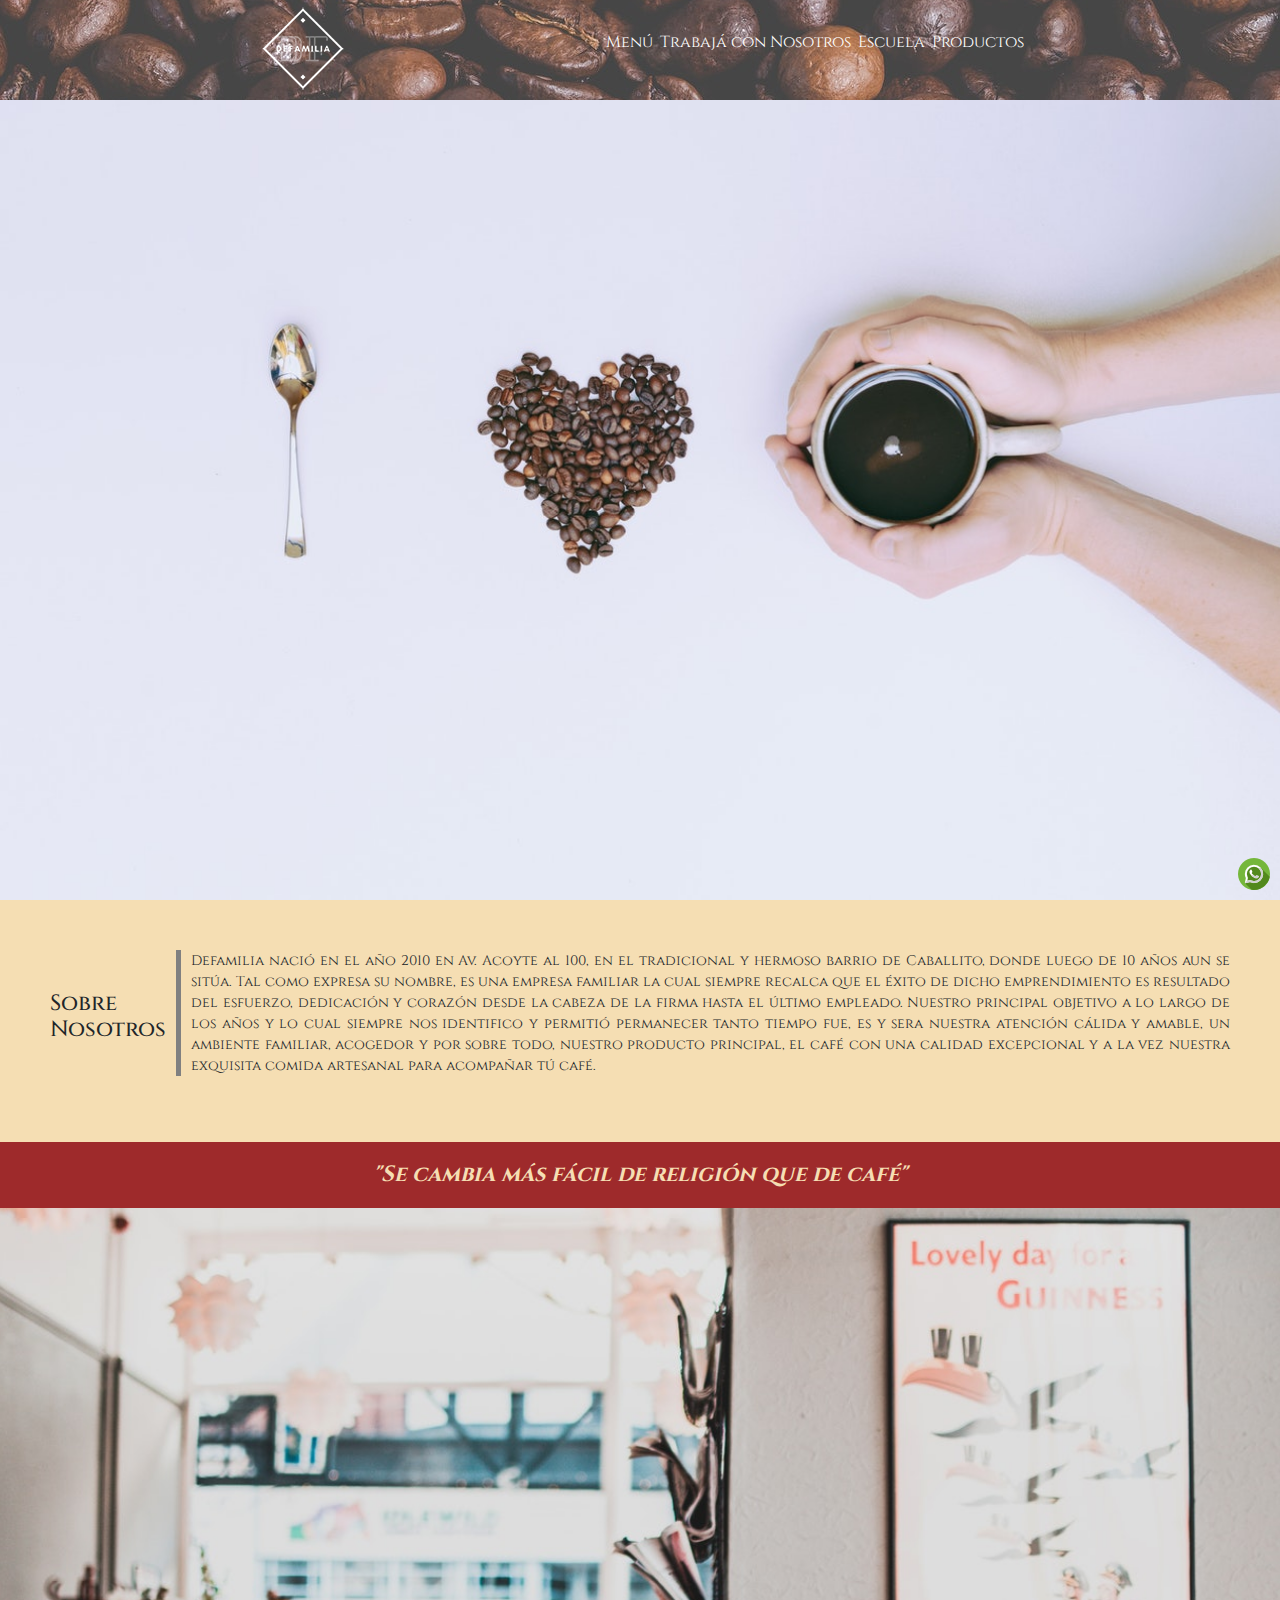
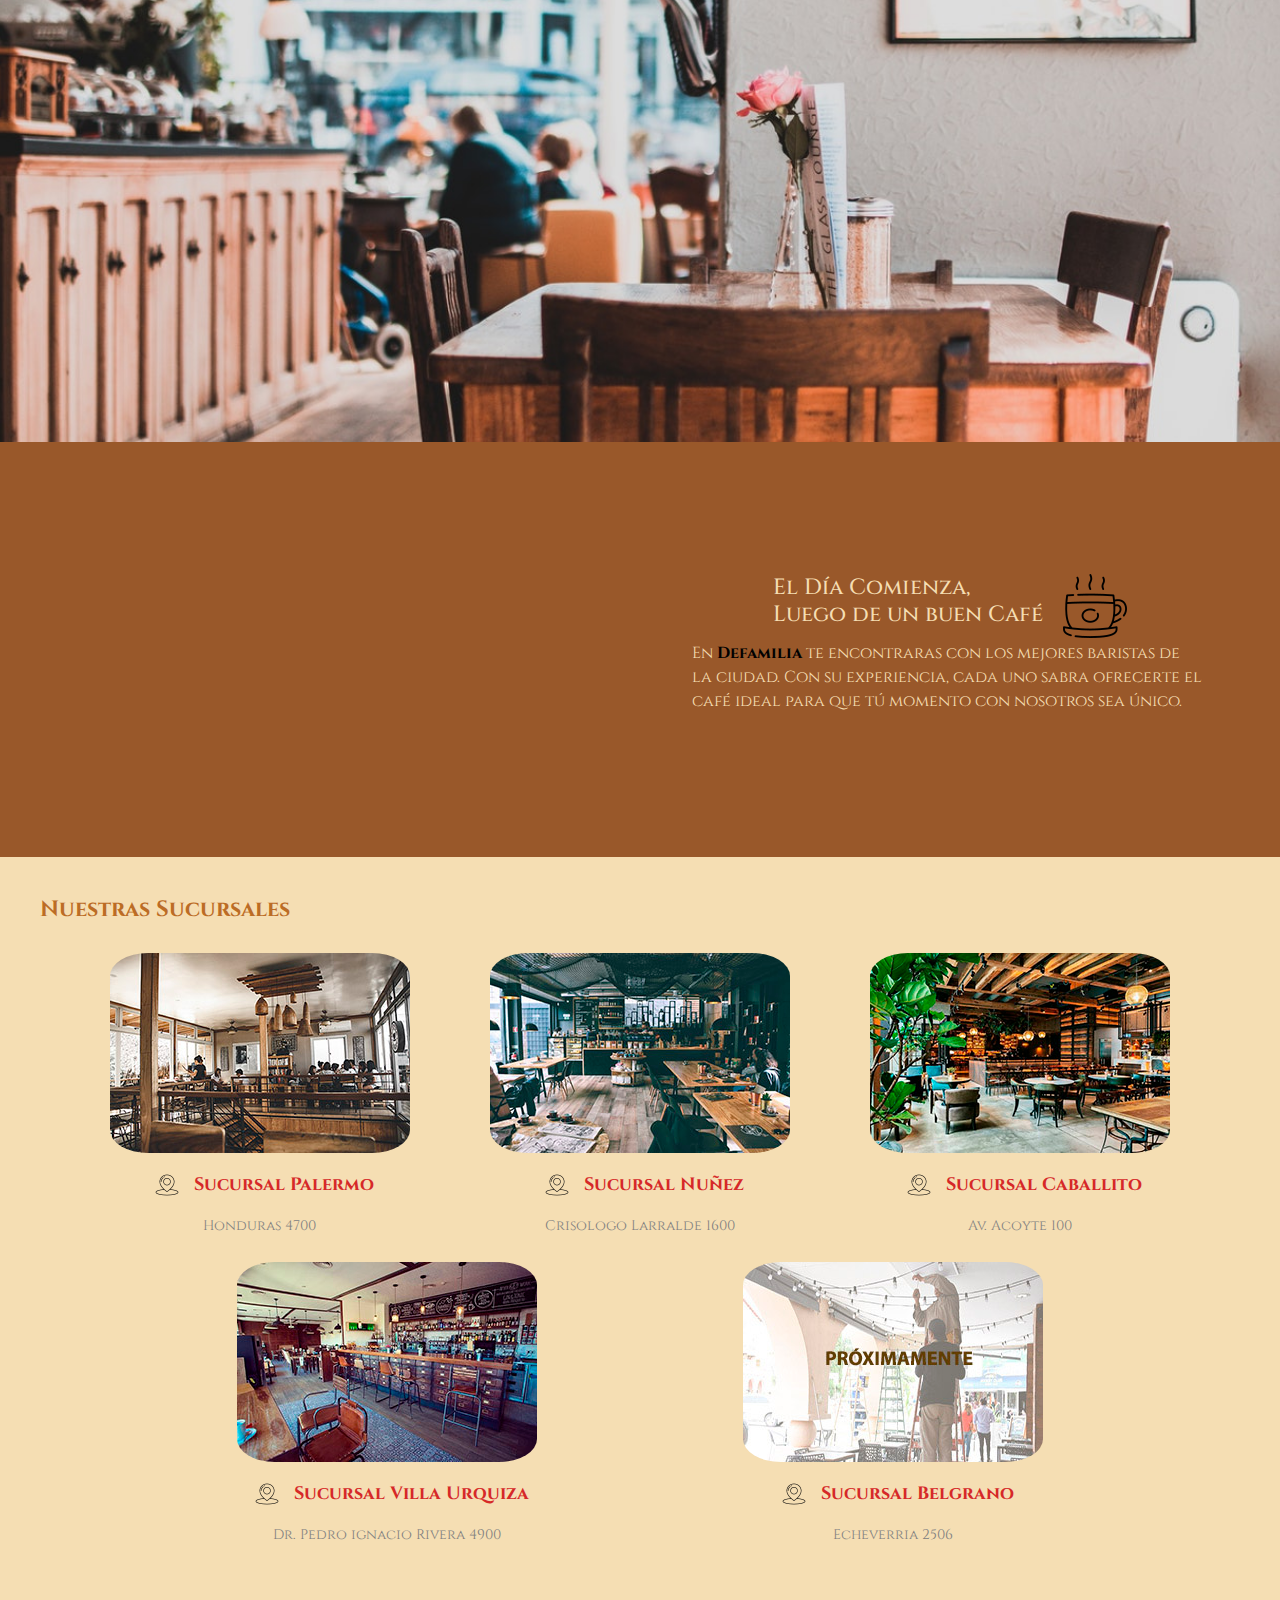
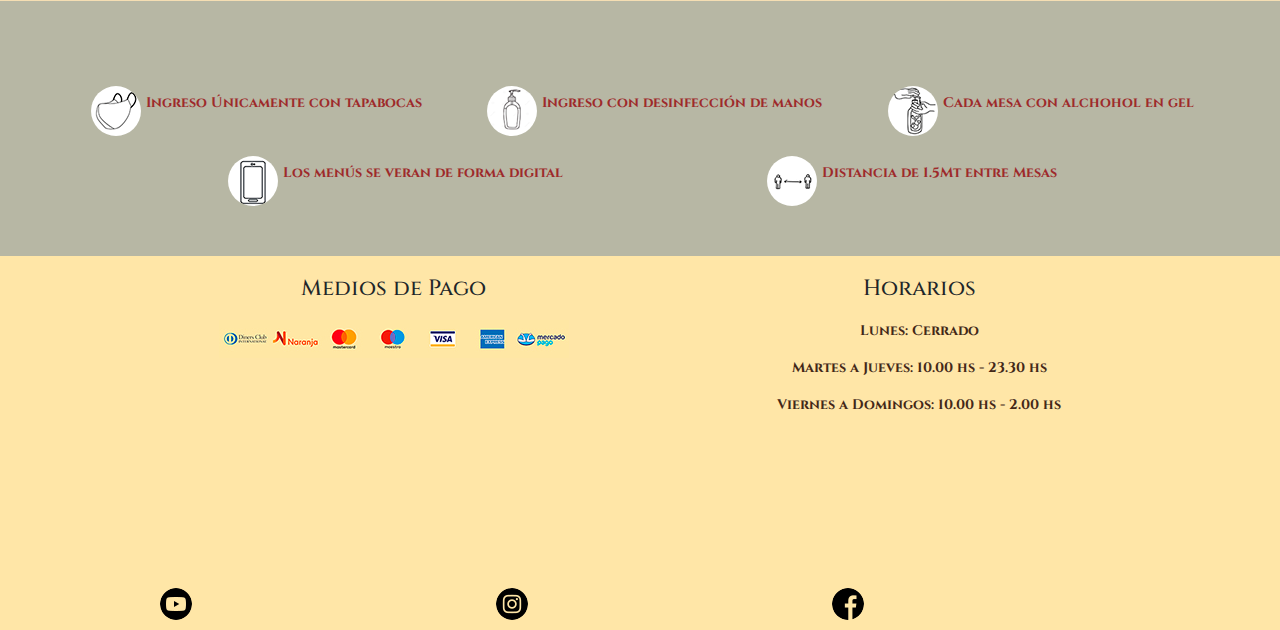
<file: index.html>
<!DOCTYPE html>
<html lang="es">
<head>
    <meta charset="UTF-8">
    <meta name="viewport" content="width=device-width, initial-scale=1.0">
    <meta name="description" content="Desde Defamilia transmitimos nuestra pasion por el cafe">
    <link rel="stylesheet" href="https://stackpath.bootstrapcdn.com/bootstrap/4.5.2/css/bootstrap.min.css" integrity="sha384-JcKb8q3iqJ61gNV9KGb8thSsNjpSL0n8PARn9HuZOnIxN0hoP+VmmDGMN5t9UJ0Z" crossorigin="anonymous">
    <link rel="stylesheet" href="css/estilo.css">
    <link rel="stylesheet" href="https://cdnjs.cloudflare.com/ajax/libs/animate.css/4.0.0/animate.min.css"/>
    <link href="https://fonts.googleapis.com/css2?family=Cinzel:wght@500;700&display=swap" rel="stylesheet">
    <title>Defamilia</title>
</head>
<body class="cuerpoindex">
    <input type="checkbox" id="cerrar">
    <label for="cerrar" id="btn-cerrar">x</label>
    <div class="modal">
    <div class="contenido">
    <div id="pedionline">
        <h2 class="contenido__h2">¡Pedi Online!</h2>
        <p class="contenido__p">Ahora podes hacer tu pedido desde nuestra app o nuestra web y retirarlo por nuestro local</p>  
        <p class="contenido__p--destacado">¡Es fácil y rápido!</p>
        <h3 id="pedionline1"> <a href="https://play.google.com/store"> Hacer Pedido</a></h3>
        <p class="contenido__p--diferente">Descargate nuestra app y accede a un 20% off en tu primera compra</p>
    </div>
        <img src="imagenes/pedidosonline.jpg" alt="Pedidos Online">
    </div>
    </div>
<header class="cabeza1">
<nav>
    <a class="logo" href="index.html"><img src="imagenes/logo2.png" alt="Logo Defamilia"></a>
    <ul>
        <li> <a href="secciones/menu.html">Menú</a></li>
        <li><a href="secciones/trabajaconnosotros.html">Trabajá con Nosotros</a></li>
        <li><a href="secciones/escuela.html">Escuela</a></li>
        <li><a href="secciones/productos.html">Productos</a></li>
    </ul>
</nav>
</header>
<section class="sobrenosotros">
    <h2>Sobre Nosotros</h2>
    <p>Defamilia nació en el año 2010 en Av. Acoyte al 100, en el tradicional y hermoso barrio de Caballito, donde luego de 10 años aun se sitúa. Tal como expresa su nombre, es una empresa familiar la cual siempre recalca que el éxito de dicho emprendimiento es resultado del esfuerzo, dedicación y corazón desde la cabeza de la firma hasta el último empleado. Nuestro principal objetivo a lo largo de los años y lo cual siempre nos identifico y permitió permanecer tanto tiempo fue, es y sera nuestra atención cálida y amable, un ambiente familiar, acogedor y por sobre todo, nuestro producto principal, el café con una calidad excepcional y a la vez nuestra exquisita comida artesanal para acompañar tú café. </p>
</section>
<section class="imagenlocal">
    <h2>"Se cambia más fácil de religión que de café"</h2>
</section>
<section class="video">
    <iframe width="560" height="315" src="https://www.youtube.com/embed/Z35lE_NBuTc?controls=0" frameborder="0" allow="accelerometer; autoplay; encrypted-media; gyroscope; picture-in-picture" allowfullscreen></iframe>
    <div class="video__texto">
        <div class="video__texto--2">
        <h3>El Día Comienza,<br> Luego de un buen <span>Café</span></h3>
        <img src="imagenes/cafe.png" alt="cafe">
    </div>
    <div class="video__texto--2">
        <p>En <span id="defamilia">Defamilia</span> te encontraras con los mejores baristas de<br> la ciudad. Con su experiencia, cada uno sabra ofrecerte el <br> café ideal para que tú momento con nosotros sea único. </p>
    </div>
    </div>   
</section>
<section class="whatsapp">
    <a href="http://www.whatsapp.com"><img src="imagenes/whatsapp.png" alt="whatsapp"></a>
</section>
<section class="sucursales">
        <h2>Nuestras Sucursales</h2>
    <div class="sucursales__1">
        <div>
        <img src="imagenes/local1.jpg" alt="">
        <h3> <img src="imagenes/ubicacion.png"> Sucursal Palermo</h3>
        <p>Honduras 4700</p>
    </div>
    <div>
        <img src="imagenes/local2.jpg" alt="">
        <h3> <img src="imagenes/ubicacion.png"> Sucursal Nuñez</h3>
        <p>Crisologo Larralde 1600</p>
    </div>
    <div>
        <img src="imagenes/local4.jpg" alt="">
        <h3> <img src="imagenes/ubicacion.png"> Sucursal Caballito</h3>
        <p>Av. Acoyte 100</p>
    </div>
    <div>
        <img src="imagenes/local7.jpg" alt="">
        <h3> <img src="imagenes/ubicacion.png"> Sucursal Villa Urquiza</h3>
        <p>Dr. Pedro ignacio Rivera 4900</p>
    </div>
    <div>
        <img src="imagenes/local8.jpg" alt="">
        <h3> <img src="imagenes/ubicacion.png"> Sucursal Belgrano</h3>
        <p>Echeverria 2506</p>
    </div>
    </div>
</section>
<section class="protocolo"> 
    <div>
    <h2 class="wow animate__animated animate__heartBeat">#CuidarseEsCuidarnos</h2>
    </div>
    <div class="protocolo__2"> 
<div class="protocolo__2--destacado">
    <img src="imagenes/tapaboca.png" alt="tapaboca">
    <p>  Ingreso Únicamente con tapabocas</p>
</div>
<div class="protocolo__2--destacado">
    <img src="imagenes/alcohol.png" alt="alcohol">
    <p>  Ingreso con desinfección de manos</p>
</div>
<div class="protocolo__2--destacado">
    <img src="imagenes/gel.png" alt="gel">
    <p> Cada mesa con alchohol en gel</p>
</div>
<div class="protocolo__2--destacado">
    <img src="imagenes/codigo.png" alt="codigo"> 
    <p>Los menús se veran de forma digital</p>
</div>
<div class="protocolo__2--destacado">
    <img src="imagenes/distancia.png" alt="distancia">    
    <p> Distancia de 1.5Mt entre Mesas</p> 
</div>
</div>
</section>
<footer>
<section class="foter">
<div>
    <h2 class="foter__textos">Medios de Pago</h2>
  <img src="imagenes/mediosdepago.jpg" alt="Medios de Pago">
</div>
<div>
    <h2 class="foter__textos">Horarios</h2>
    <p>Lunes: Cerrado</p>
    <p>Martes a Jueves: 10.00 hs - 23.30 hs</p>
    <p>Viernes a Domingos: 10.00 hs - 2.00 hs</p>
</div>
</section>
<section class="foter2">
    <iframe src="https://www.google.com/maps/embed?pb=!1m18!1m12!1m3!1d3283.489973322561!2d-58.438987384976116!3d-34.61705638045602!2m3!1f0!2f0!3f0!3m2!1i1024!2i768!4f13.1!3m3!1m2!1s0x95bcca412034430d%3A0x56db1ab356112376!2sAv.%20Acoyte%20100%2C%20C1424%20CABA!5e0!3m2!1ses!2sar!4v1597293279606!5m2!1ses!2sar" frameborder="0" style="border:0;" allowfullscreen="" aria-hidden="false" tabindex="0"></iframe>
</section>
<section class="foter3">
    <div class="foter3__redes">
    <a href="https://www.youtube.com"><img src="imagenes/youtube.png" alt="youtube"></a>
    <a href="https://www.instragram.com"><img src="imagenes/instagram.png" alt="Inst"><a>
    <a href="https://www.facebook.com"><img src="imagenes/facebook.png" alt="FaceBook"></a>
</div>
</section>
</footer>
<script src="js/wow.min.js"></script>
<script>
new WOW().init();
</script>
<script src="https://code.jquery.com/jquery-3.5.1.slim.min.js" integrity="sha384-DfXdz2htPH0lsSSs5nCTpuj/zy4C+OGpamoFVy38MVBnE+IbbVYUew+OrCXaRkfj" crossorigin="anonymous"></script>
<script src="https://cdn.jsdelivr.net/npm/popper.js@1.16.1/dist/umd/popper.min.js" integrity="sha384-9/reFTGAW83EW2RDu2S0VKaIzap3H66lZH81PoYlFhbGU+6BZp6G7niu735Sk7lN" crossorigin="anonymous"></script>
<script src="https://stackpath.bootstrapcdn.com/bootstrap/4.5.2/js/bootstrap.min.js" integrity="sha384-B4gt1jrGC7Jh4AgTPSdUtOBvfO8shuf57BaghqFfPlYxofvL8/KUEfYiJOMMV+rV" crossorigin="anonymous"></script>
</body>
</html>
</file>
<file: css/estilo.css>
* {
  margin: 0;
  padding: 0;
  box-sizing: border-box;
  font-family: "Cinzel", serif;
}

a:hover {
  text-decoration: none;
  color: black;
}

a {
  text-decoration: none;
  color: white;
  font-size: 16px;
  animation-name: link;
}

li {
  list-style: none;
  margin-right: 3px;
  display: inline-block;
}

nav {
  position: fixed;
  z-index: 5;
  width: 100%;
  background-image: url(../imagenes/granos2.jpg);
  background-position: center;
  background-size: cover;
  display: flex;
  flex-direction: row;
  justify-content: space-evenly;
  align-items: center;
  align-content: center;
  animation-duration: 5s;
  animation-name: aparecer;
}

@keyframes aparecer {
  0% {
    opacity: 0;
  }
  100% {
    opacity: 1;
  }
}
#teesperamos {
  font-weight: bolder;
}

.cuerpoindex {
  display: grid;
  height: 100vh;
  grid-template-columns: 1fr 1fr 1fr;
  grid-template-rows: 1fr 1fr 1fr 1fr 1fr 1fr 1fr;
  grid-template-areas: "header header header" "section section section" "section2 section2 section2" "section3 section3 section3" "section4 section4 section4" "section5 section5 section5" "footer footer footer";
}
.cuerpoindex .cabeza1 {
  -ms-grid-row: 1;
  -ms-grid-column: 1;
  -ms-grid-column-span: 3;
  grid-area: header;
  background-image: url(../imagenes/portada.jpg);
  background-size: cover;
  background-position: center;
  min-height: 100vh;
}
.cuerpoindex .sobrenosotros {
  -ms-grid-row: 2;
  -ms-grid-column: 1;
  -ms-grid-column-span: 3;
  grid-area: section;
  background: wheat;
  display: flex;
  flex-direction: row;
  justify-content: space-evenly;
  align-items: center;
  padding: 50px;
}
.cuerpoindex .sobrenosotros p {
  font-size: 14px;
  border-left: solid 5px gray;
  padding-left: 10px;
  text-align: justify;
}
.cuerpoindex .sobrenosotros h2 {
  font-size: 22px;
  padding-right: 10px;
}
.cuerpoindex .imagenlocal {
  -ms-grid-row: 3;
  -ms-grid-column: 1;
  -ms-grid-column-span: 3;
  grid-area: section2;
  background: url(../imagenes/local.jpg);
  min-height: 100vh;
  background-position: center bottom;
  background-size: cover;
}
.cuerpoindex .imagenlocal h2 {
  padding: 20px;
  text-align: center;
  font-size: 22px;
  color: wheat;
  background-color: #9e2a2b;
  font-style: italic;
  font-weight: bold;
}
.cuerpoindex .video {
  -ms-grid-row: 4;
  -ms-grid-column: 1;
  -ms-grid-column-span: 3;
  grid-area: section3;
  background-color: #99582a;
  display: flex;
  flex-direction: row;
  justify-content: space-around;
  align-items: center;
  padding: 25px;
  color: wheat;
}
.cuerpoindex .video iframe {
  border-radius: 10%;
}
.cuerpoindex .video .video__texto {
  display: flex;
  flex-direction: column;
  justify-content: space-between;
  align-items: center;
}
.cuerpoindex .video .video__texto--2 {
  display: flex;
  flex-direction: row;
  justify-content: space-between;
  align-items: center;
}
.cuerpoindex .video .video__texto--2 h3 {
  padding: 5px;
  font-size: 22px;
  padding-right: 20px;
}
.cuerpoindex .video .video__texto--2 h3 p {
  text-align: justify;
  font-size: 14px;
}
.cuerpoindex .video .video__texto--2 #defamilia {
  font-weight: bolder;
  color: black;
}
@keyframes rotar {
  from {
    transform: rotate(0deg);
  }
  to {
    transform: rotate(180deg);
  }
}
.cuerpoindex .whatsapp {
  position: fixed;
  right: 10px;
  bottom: 10px;
  animation-name: rotar;
  animation-duration: 1.5s;
  animation-iteration-count: infinite;
}
.cuerpoindex .sucursales {
  -ms-grid-row: 5;
  -ms-grid-column: 1;
  -ms-grid-column-span: 3;
  grid-area: section4;
  background: wheat;
  padding: 30px;
  color: grey;
}
.cuerpoindex .sucursales h2 {
  font-size: 22px;
  padding: 10px;
  text-align: left;
  color: #bc6c25;
  font-weight: bold;
}
.cuerpoindex .sucursales .sucursales__1 {
  display: flex;
  flex-wrap: wrap;
  justify-content: space-evenly;
  align-items: center;
  margin: 10px;
}
.cuerpoindex .sucursales img {
  padding: 10px;
  border-radius: 15%;
}
.cuerpoindex .sucursales h3 {
  font-size: 18px;
  color: #d62828;
  text-align: center;
  font-weight: bold;
}
.cuerpoindex .sucursales p {
  font-size: 14px;
  text-align: center;
}
.cuerpoindex .protocolo {
  -ms-grid-row: 6;
  -ms-grid-column: 1;
  -ms-grid-column-span: 3;
  background: #b7b7a4;
  padding: 25px;
  grid-area: section5;
}
.cuerpoindex .protocolo h2 {
  font-size: 22px;
  color: #9e2a2b;
}
.cuerpoindex .protocolo .protocolo__2 {
  display: flex;
  flex-wrap: wrap;
  flex-direction: row;
  justify-content: space-evenly;
  align-content: center;
  align-items: center;
  padding: 15px 0;
}
.cuerpoindex .protocolo .protocolo__2 .protocolo__2--destacado {
  display: flex;
  justify-content: space-evenly;
  align-items: center;
  padding: 5px 0;
}
.cuerpoindex .protocolo .protocolo__2 .protocolo__2--destacado img {
  border-radius: 50%;
  padding: 5px;
}
.cuerpoindex .protocolo .protocolo__2 .protocolo__2--destacado p {
  font-size: 14px;
  color: #9e2a2b;
  font-weight: bold;
}
.cuerpoindex footer {
  -ms-grid-row: 7;
  -ms-grid-column: 1;
  -ms-grid-column-span: 3;
  grid-area: footer;
}

.cuerpomenu {
  display: grid;
  height: 100vh;
  grid-template-columns: 1fr 1fr 30%;
  grid-template-rows: 1fr 1fr 1fr 1fr;
  grid-template-areas: "header header header" "section section section" "sectionn2 sectionn2 sectionn2" "footer footer footer";
}
.cuerpomenu .cabeza2 {
  -ms-grid-row: 1;
  -ms-grid-column: 1;
  -ms-grid-column-span: 3;
  background-image: url(../imagenes/menu.jpg);
  background-size: cover;
  background-position: top;
  min-height: 100vh;
  grid-area: header;
}
.cuerpomenu .menu {
  -ms-grid-row: 2;
  -ms-grid-column: 1;
  -ms-grid-column-span: 3;
  padding: 25px;
  grid-area: section;
  background: wheat;
  display: flex;
  flex-direction: column;
  justify-content: center;
  align-items: center;
  text-align: center;
}
.cuerpomenu .menu h2 {
  font-size: 22px;
}
.cuerpomenu .menu li {
  font-size: 14px;
}
@keyframes rotar {
  from {
    transform: rotate(0deg);
  }
  to {
    transform: rotate(180deg);
  }
}
.cuerpomenu .whatsapp {
  position: fixed;
  right: 10px;
  bottom: 10px;
  animation-name: rotar;
  animation-duration: 1.5s;
  animation-iteration-count: infinite;
}
.cuerpomenu .carrusel {
  -ms-grid-row: 3;
  -ms-grid-column: 1;
  -ms-grid-column-span: 3;
  text-align: center;
  grid-area: sectionn2;
  background: #9e2a2b;
  padding: 35px;
}
.cuerpomenu .carrusel .carrusel__h2 {
  display: inline-block;
  padding: 15px;
  border: groove wheat 5px;
  border-radius: 10%;
  margin-bottom: 30px;
  color: wheat;
}
.cuerpomenu .carrusel .carousel-inner {
  border: groove 10px wheat;
  border-radius: 10%;
}
.cuerpomenu footer {
  -ms-grid-row: 4;
  -ms-grid-column: 1;
  -ms-grid-column-span: 3;
  grid-area: footer;
}

.cabeza3 {
  background-image: url(../imagenes/trabajaconnosotros.jpg);
  background-size: cover;
  background-position: top;
  min-height: 100vh;
}

.trabajaconnosotros {
  background-color: wheat;
  padding: 25px;
  display: flex;
  flex-direction: column;
  justify-content: space-between;
  align-content: center;
  text-align: center;
}
.trabajaconnosotros h2 {
  text-align: center;
  font-size: 22px;
}
.trabajaconnosotros p {
  text-align: justify;
  font-size: 14px;
  padding: 20px;
}
.trabajaconnosotros form {
  width: 50%;
  margin: auto;
  padding: 20px;
  text-align: center;
  align-content: center;
  border: ridge 10px grey;
  border-radius: 5%;
}
.trabajaconnosotros form div {
  display: flex;
  flex-direction: column;
  justify-content: flex-start;
  align-items: center;
}
.trabajaconnosotros form label {
  padding: 5px;
}

.nuestrapropuesta {
  background-color: #b7b7a4;
  padding: 25px;
}
.nuestrapropuesta .nuestrapropuesta__mision {
  width: 80%;
  margin: auto;
  display: flex;
  flex-direction: column;
  align-items: center;
  padding: 20px;
}
.nuestrapropuesta .nuestrapropuesta__mision h2 {
  border-bottom: double wheat 5px;
  padding-bottom: 10px;
  font-size: 22px;
}
.nuestrapropuesta .nuestrapropuesta__mision p {
  padding-left: 10px;
  font-size: 14px;
  text-align: justify;
}
.nuestrapropuesta .nuestrapropuesta__ofrecer {
  display: flex;
  flex-direction: column;
  align-items: center;
  padding: 20px;
}
.nuestrapropuesta .nuestrapropuesta__ofrecer h2 {
  font-size: 22px;
  border-bottom: double wheat 10px;
  padding-bottom: 10px;
}
.nuestrapropuesta .nuestrapropuesta__ofrecer li {
  font-size: 14px;
  display: block;
  text-align: center;
  padding: 5px;
}
.nuestrapropuesta .nuestrapropuesta__imagenesempleados {
  display: flex;
  flex-direction: row;
  justify-content: space-evenly;
  align-items: center;
  padding: 20px;
}
.nuestrapropuesta .nuestrapropuesta__imagenesempleados h2 {
  font-size: 22px;
  border-right: double wheat 10px;
  padding-right: 10px;
}

@keyframes rotar {
  from {
    transform: rotate(0deg);
  }
  to {
    transform: rotate(180deg);
  }
}
.whatsapp {
  position: fixed;
  right: 10px;
  bottom: 10px;
  animation-name: rotar;
  animation-duration: 1.5s;
  animation-iteration-count: infinite;
}

.cuerpoescuela {
  display: grid;
  height: 100vh;
  grid-template-columns: 1fr 1fr 30%;
  grid-template-rows: 1fr 1fr 1fr 1fr;
  grid-template-areas: "cabeza cabeza cabeza" "section1 section1 section1" "section2 section2 section2" "footer footer footer";
}
.cuerpoescuela .cabeza4 {
  -ms-grid-row: 1;
  -ms-grid-column: 1;
  -ms-grid-column-span: 3;
  background-image: url(../imagenes/escuela.jpg);
  background-size: cover;
  background-position: bottom;
  min-height: 100vh;
  grid-area: cabeza;
}
.cuerpoescuela .fondoteensenamos {
  -ms-grid-row: 2;
  -ms-grid-column: 1;
  -ms-grid-column-span: 3;
  background: #9e2a2b;
  grid-area: section1;
  display: flex;
  flex-direction: column;
  justify-content: space-between;
  align-content: center;
  text-align: center;
  padding: 25px;
}
.cuerpoescuela .fondoteensenamos h2 {
  font-size: 22px;
  color: wheat;
}
.cuerpoescuela .fondoteensenamos p {
  font-size: 14px;
  color: wheat;
  text-align: justify;
}
.cuerpoescuela .fondoteensenamos form {
  width: 50%;
  margin: auto;
  border: double wheat 5px;
  padding: 5px;
  color: wheat;
}
.cuerpoescuela .fondoteensenamos form div {
  display: flex;
  flex-direction: column;
  justify-content: flex-start;
  align-items: center;
}
.cuerpoescuela .fondoteensenamos form label {
  padding: 5px;
}
.cuerpoescuela .infocurso {
  -ms-grid-row: 3;
  -ms-grid-column: 1;
  -ms-grid-column-span: 3;
  grid-area: section2;
  background-color: #eddcd2;
  padding: 25px;
}
.cuerpoescuela .infocurso .infocurso__texto1 {
  padding: 20px;
  display: flex;
  flex-direction: row;
  justify-content: center;
  align-items: center;
}
.cuerpoescuela .infocurso .infocurso__texto1 h2 {
  font-size: 22px;
}
.cuerpoescuela .infocurso .infocurso__texto2 {
  padding-bottom: 30px;
  display: flex;
  flex-direction: row;
  justify-content: space-evenly;
  justify-content: center;
  align-items: center;
}
.cuerpoescuela .infocurso .infocurso__texto2 h3 {
  border-right: grey dotted;
  padding-right: 10px;
  font-size: 22px;
}
.cuerpoescuela .infocurso .infocurso__texto2 p {
  padding-left: 10px;
  font-size: 14px;
}
.cuerpoescuela .infocurso .infocurso__texto3 {
  padding-top: 20px;
  display: flex;
  flex-direction: row;
  justify-content: space-evenly;
  align-items: center;
  width: 80%;
  margin: auto;
}
.cuerpoescuela .infocurso .infocurso__texto3 h3 {
  font-size: 22px;
}
.cuerpoescuela .infocurso .infocurso__texto3 p {
  border-left: grey dotted;
  font-size: 14px;
  padding-left: 15px;
}
.cuerpoescuela .infocurso .infocurso__texto4 {
  padding: 20px;
  display: flex;
  flex-direction: row;
  justify-content: center;
  align-items: center;
}
.cuerpoescuela .infocurso .infocurso__texto4 h2 {
  font-size: 22px;
}
.cuerpoescuela .infocurso .infocurso__texto5 {
  padding: 20px;
  display: flex;
  flex-direction: row;
  justify-content: center;
  align-items: center;
}
.cuerpoescuela .infocurso .infocurso__texto5 td {
  border: solid grey 5px;
  padding: 10px;
  color: black;
  font-style: oblique;
  text-align: center;
  font-size: 14px;
}
@keyframes inscribirse {
  from {
    transform: scale(0.5);
  }
  to {
    transform: scale(1);
  }
}
.cuerpoescuela .infocurso .infocurso__texto6 {
  padding: 20px;
  display: flex;
  flex-direction: row;
  justify-content: center;
  align-items: center;
  animation-name: inscribirse;
  animation-duration: 1.5s;
  animation-iteration-count: infinite;
}
.cuerpoescuela .infocurso .infocurso__texto6 h1 {
  font-size: 14px;
  border: groove gray 10px;
  border-radius: 40px;
  padding: 20px;
  background: #9e2a2b;
}
.cuerpoescuela .infocurso .infocurso__texto6 h1 a {
  color: wheat;
}
@keyframes rotar {
  from {
    transform: rotate(0deg);
  }
  to {
    transform: rotate(180deg);
  }
}
.cuerpoescuela .whatsapp {
  position: fixed;
  right: 10px;
  bottom: 10px;
  animation-name: rotar;
  animation-duration: 1.5s;
  animation-iteration-count: infinite;
}
.cuerpoescuela footer {
  -ms-grid-row: 4;
  -ms-grid-column: 1;
  -ms-grid-column-span: 3;
  grid-area: footer;
}

.cabeza5 {
  background-image: url(../imagenes/productos.jpg);
  background-size: cover;
  background-position: center;
  min-height: 100vh;
}

.producto {
  padding: 20px;
  background: #9e2a2b;
}
.producto h2 {
  text-align: center;
  font-size: 22px;
  padding: 10px;
  color: wheat;
  font-weight: bold;
}

.productos {
  background: wheat;
  display: flex;
  flex-wrap: wrap;
  flex-direction: row;
  justify-content: space-between;
  align-items: center;
  padding: 20px;
}
.productos a {
  color: black;
}
.productos .productos__imagenes {
  text-align: center;
  margin: 10px;
}
.productos .productos__imagenes p {
  font-size: 14px;
  font-weight: bold;
}
.productos .productos__imagenes img {
  border: double 5px grey;
  border-radius: 10%;
}
.productos .productos__imagenes #imagen {
  border: none;
}
.productos .productos__imagenes h3 {
  background: wheat;
  display: inline-block;
  text-align: center;
  border: solid 5px grey;
  border-radius: 10%;
  font-size: 20px;
  padding: 5px;
}
.productos .productos__imagenes h3 a:hover {
  color: grey;
}

@keyframes rotar {
  from {
    transform: rotate(0deg);
  }
  to {
    transform: rotate(180deg);
  }
}
.whatsapp {
  position: fixed;
  right: 10px;
  bottom: 10px;
  animation-name: rotar;
  animation-duration: 1.5s;
  animation-iteration-count: infinite;
}

footer {
  background-color: #ffe6a7;
  padding: 10px;
}
footer .foter {
  display: flex;
  flex-direction: row;
  justify-content: space-evenly;
  align-content: center;
}
footer .foter .foter__textos {
  text-align: center;
  font-size: 22px;
  padding: 10px;
}
footer p {
  text-align: center;
  font-size: 14px;
  color: #432818;
  font-weight: bold;
}
footer .foter2 iframe {
  width: 100%;
}
footer .foter3 .foter3__redes img {
  display: inline;
  border-radius: 50%;
  margin-left: 200px;
  margin-right: 200px;
}

.modal {
  width: 100%;
  height: 100vh;
  background: rgba(0, 0, 0, 0.8);
  z-index: 6;
  position: fixed;
  top: 0;
  left: 0;
  display: flex;
  animation: modal 2s 3s forwards;
  visibility: hidden;
  opacity: 0;
}

.contenido {
  display: flex;
  flex-direction: row;
  justify-content: space-around;
  align-content: center;
  margin: auto;
  width: 50%;
  height: 70%;
  background: #ffe6a7;
  text-align: center;
}
.contenido .contenido__h2 {
  font-size: 22px;
  font-weight: bold;
  color: #6f1d1b;
}
.contenido .contenido__p {
  font-size: 14px;
  color: #6f1d1b;
}
.contenido .contenido__p--destacado {
  font-weight: bolder;
  font-size: 14px;
  color: #6f1d1b;
}
.contenido .contenido__p--diferente {
  font-size: 12px;
  padding-top: 20px;
  color: #6f1d1b;
  font-style: italic;
}

#pedionline {
  display: flex;
  flex-direction: column;
  justify-content: center;
  align-items: center;
  background-color: wheat;
}

#pedionline p {
  padding-left: 15px;
}

@keyframes hacetupedido {
  from {
    transform: scale(0.8);
  }
  to {
    transfrom: scale(1);
  }
}
#pedionline1 a {
  display: inline-block;
  border: solid black 5px;
  margin-top: 30px;
  padding: 15px;
  background-color: #6f1d1b;
  color: wheat;
  animation-name: hacetupedido;
  animation-iteration-count: infinite;
  animation-duration: 3s;
  -webkit-text-decoration-line: none;
          text-decoration-line: none;
  font-size: 14px;
}

#cerrar {
  display: none;
}

#cerrar + label {
  position: fixed;
  color: #fff;
  font-size: 30px;
  z-index: 7;
  height: 40px;
  width: 40px;
  line-height: 40px;
  border-radius: 50%;
  right: 15px;
  top: 0px;
  cursor: pointer;
  animation: modal 2s 3s forwards;
  visibility: hidden;
  opacity: 0;
}

#cerrar:checked + label, #cerrar:checked ~ .modal {
  display: none;
}

@keyframes modal {
  100% {
    visibility: visible;
    opacity: 2;
  }
}
@media (min-width: 320px) and (max-width: 568px) {
  nav a {
    font-size: 7px;
  }
  nav img {
    width: 60px;
    height: 60px;
  }

  .cuerpoindex .sobrenosotros p {
    text-align: left;
  }

  .trabajaconnosotros p {
    text-align: center;
  }

  .nuestrapropuesta .nuestrapropuesta__mision p {
    text-align: center;
  }

  .cuerpoescuela .infocurso .infocurso__texto6 h1 a {
    font-size: 12px;
  }

  .foter img {
    width: 200px;
  }
}
@media (max-width: 768px) {
  nav a {
    font-size: 9px;
  }

  .modal {
    display: none;
  }

  #cerrar + label {
    display: none;
  }

  .cuerpoindex .cabeza1 {
    background-position: right;
  }

  .cuerpoindex .sobrenosotros {
    flex-direction: column;
  }

  .cuerpoindex .video {
    flex-direction: column;
  }
  .cuerpoindex .video iframe {
    width: 300px;
    height: 100;
  }

  .cuerpoindex .video .video__texto {
    padding-top: 20px;
  }

  footer .foter {
    flex-direction: column;
    align-items: center;
    align-content: center;
  }

  footer .foter3 .foter3__redes img {
    margin-right: 30px;
    margin-left: 30px;
  }

  #imagenbotoncorredor {
    width: 40px;
    height: 40px;
  }

  .cabeza1 {
    background-position: left;
  }

  .cabeza3 {
    background-position: top;
  }

  .trabajaconnosotros form {
    text-align: center;
    width: 100%;
    margin: auto;
    padding: 10px;
  }

  .nuestrapropuesta .nuestrapropuesta__mision {
    flex-direction: column;
    text-align: center;
  }
  .nuestrapropuesta .nuestrapropuesta__mision h2 {
    border-right: none;
    border-bottom: double wheat 5px;
  }

  .nuestrapropuesta .nuestrapropuesta__ofrecer {
    flex-direction: column;
    text-align: center;
  }
  .nuestrapropuesta .nuestrapropuesta__ofrecer h2 {
    border-bottom: double wheat 5px;
  }
  .nuestrapropuesta .nuestrapropuesta__ofrecer li {
    border-right: none;
  }

  .nuestrapropuesta .nuestrapropuesta__imagenesempleados {
    flex-direction: column;
    align-content: center;
  }
  .nuestrapropuesta .nuestrapropuesta__imagenesempleados h2 {
    border-bottom: double wheat 5px;
    border-right: none;
  }

  .cuerpoescuela .cabeza4 {
    background-position: right;
  }

  .cuerpoescuela .fondoteensenamos form {
    width: 100%;
    margin: auto;
  }

  .cuerpoescuela .fondoteensenamos p {
    text-align: justify;
  }

  .cuerpoescuela .infocurso .infocurso__texto1 {
    text-align: center;
  }
  .cuerpoescuela .infocurso .infocurso__texto2 {
    flex-direction: column;
    text-align: center;
  }
  .cuerpoescuela .infocurso .infocurso__texto2 h3 {
    border-right: none;
    border-bottom: grey dotted;
  }
  .cuerpoescuela .infocurso .infocurso__texto3 {
    text-align: center;
    flex-direction: column;
  }
  .cuerpoescuela .infocurso .infocurso__texto3 h3 {
    border-right: none;
    border-bottom: grey dotted;
  }
  .cuerpoescuela .infocurso .infocurso__texto3 p {
    border-left: none;
  }
  .cuerpoescuela .infocurso .infocurso__texto4 {
    flex-direction: column;
    text-align: center;
  }
  .cuerpoescuela .infocurso .infocurso__texto5 {
    flex-direction: column;
  }
  .cuerpoescuela .infocurso .infocurso__texto5 td {
    padding: 0;
    font-size: 11px;
  }
  .cuerpoescuela .infocurso .infocurso__texto6 {
    flex-direction: column;
  }

  .productos {
    flex-direction: column;
  }
}
@media (min-width: 768px) and (max-width: 1024px) {
  .modal {
    display: none;
  }

  .cuerpoindex .cabeza1 {
    background-position: left;
  }

  .cuerpoindex .video {
    flex-direction: row;
  }
  .cuerpoindex .video p {
    padding: 10px 10px;
  }

  .cuerpoindex .protocolo .protocolo__2 {
    flex-wrap: none;
    justify-content: space-between;
  }

  .productos {
    flex-direction: row;
    flex-wrap: wrap;
  }

  footer .foter {
    flex-direction: row;
    align-items: center;
    align-content: center;
  }

  footer .foter3 .foter3__redes img {
    margin-right: 100px;
    margin-left: 100px;
  }

  nav a {
    font-size: 20px;
  }
}
@media (min-width: 1024px) and (max-width: 1366px) {
  .cuerpoindex .cabeza1 {
    background-position: left;
  }

  .cuerpoindex .video {
    padding: 50px;
  }

  .cuerpoindex .protocolo .protocolo__2 {
    justify-content: space-evenly;
  }

  footer .foter3 .foter3__redes img {
    margin-right: 150px;
    margin-left: 150px;
  }
}
</file>
